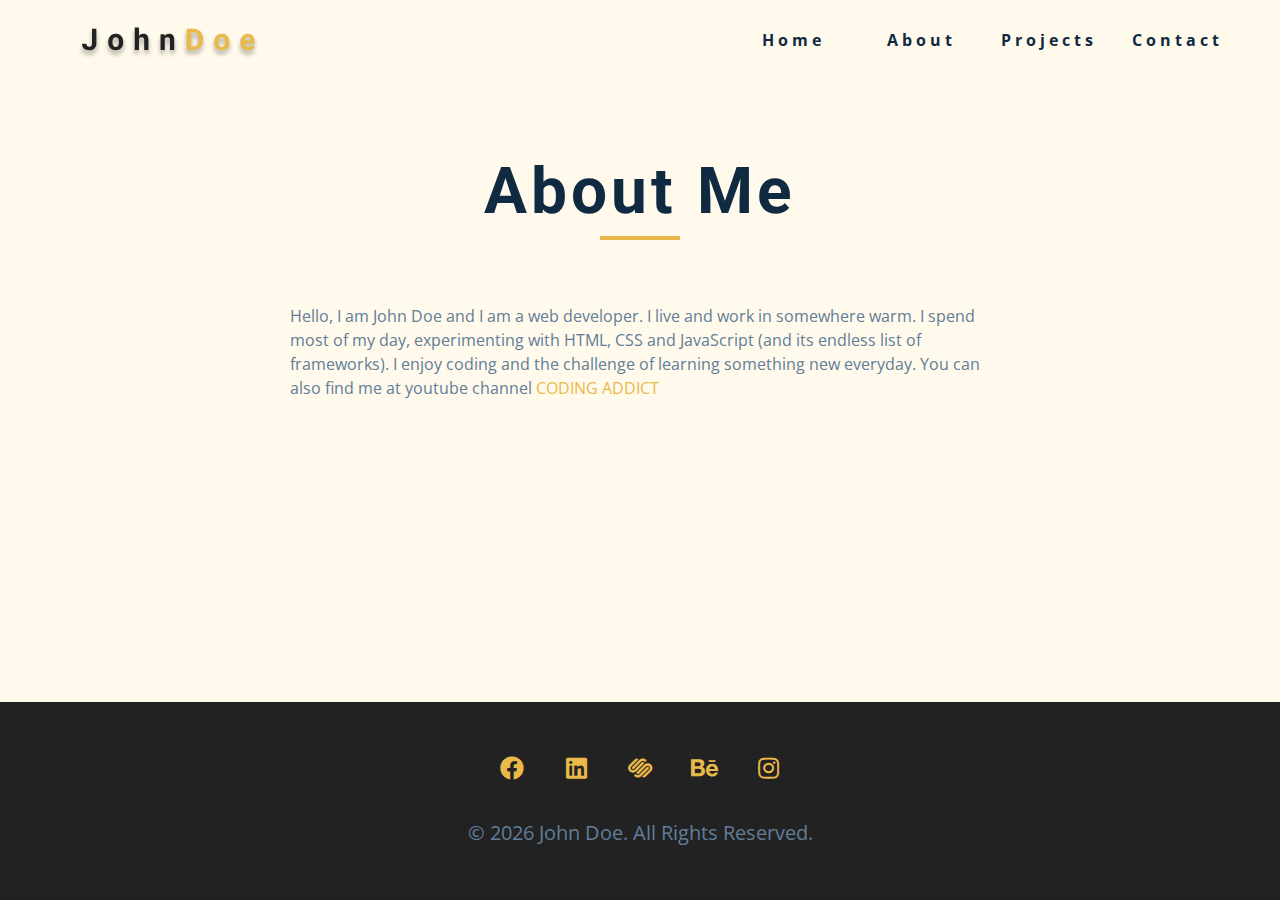
<file: about.html>
<!DOCTYPE html>
<html lang="en">
  <head>
    <meta charset="UTF-8" />
    <meta name="viewport" content="width=device-width, initial-scale=1.0" />
    <title>John Doe || About</title>
    <link
      rel="stylesheet"
      href="./fontawesome-free-5.12.1-web/css/all.min.css"
    />
    <!-- css -->
    <link rel="stylesheet" href="./css/styles.css" />
  </head>

  <body>
    <!-- navbar -->
    <nav class="nav" id="nav">
      <div class="nav-center">
        <!-- nav header -->
        <div class="nav-header">
          <img src="./images/logo.svg" class="nav-logo" alt="" />
          <button class="nav-btn" id="nav-btn">
            <i class="fas fa-bars"></i>
          </button>
        </div>
        <!-- nav links -->
        <ul class="nav-links">
          <li><a href="index.html">home</a></li>
          <li><a href="about.html">about</a></li>
          <li><a href="projects.html">projects</a></li>
          <li><a href="contact.html">contact</a></li>
        </ul>
      </div>
    </nav>
    <!-- end of navbar -->
    <!-- sidebar -->
    <aside class="sidebar" id="sidebar">
      <div>
        <button id="close-btn" class="close-btn">
          <i class="fas fa-times"></i>
        </button>
        <ul class="sidebar-links">
          <li><a href="index.html">home</a></li>
          <li><a href="about.html">about</a></li>
          <li><a href="projects.html">projects</a></li>
          <li><a href="contact.html">contact</a></li>
        </ul>
        <ul class="social-icons">
          <!-- single item -->
          <li>
            <a href="https://www.twitter.com" class="social-icon">
              <i class="fab fa-facebook"></i>
            </a>
          </li>
          <!-- end of single item -->
          <!-- single item -->
          <li>
            <a href="https://www.twitter.com" class="social-icon">
              <i class="fab fa-linkedin"></i>
            </a>
          </li>
          <!-- end of single item -->
          <!-- single item -->
          <li>
            <a href="https://www.twitter.com" class="social-icon">
              <i class="fab fa-squarespace"></i>
            </a>
          </li>
          <!-- end of single item -->
          <!-- single item -->
          <li>
            <a href="https://www.twitter.com" class="social-icon">
              <i class="fab fa-behance"></i>
            </a>
          </li>
          <!-- end of single item -->
          <!-- single item -->
          <li>
            <a href="https://www.twitter.com" class="social-icon">
              <i class="fab fa-instagram"></i>
            </a>
          </li>
          <!-- end of single item -->
        </ul>
      </div>
    </aside>
    <!-- end of sidebar -->

    <!-- ############## -->
    <!-- ############## -->
    <!-- ############## -->
    <!-- ############## -->

    <section class="section single-page">
      <!-- section title -->
      <div class="section-title">
        <h1>about me</h1>
        <div class="underline"></div>
      </div>
      <!-- end section title -->
      <div class="section-center page-info">
        <!-- about page -->
        <p>
          Hello, I am John Doe and I am a web developer. I live and work in
          somewhere warm. I spend most of my day, experimenting with HTML, CSS
          and JavaScript (and its endless list of frameworks). I enjoy coding
          and the challenge of learning something new everyday. You can also
          find me at youtube channel
          <a href="https://www.youtube.com/channel/UCMZFwxv5l-XtKi693qMJptA"
            >coding addict</a
          >
        </p>
      </div>
    </section>
    <!-- ############## -->
    <!-- ############## -->
    <!-- ############## -->
    <!-- ############## -->

    <!-- footer -->
    <footer class="footer">
      <ul class="social-icons">
        <!-- single item -->
        <li>
          <a href="https://www.twitter.com" class="social-icon">
            <i class="fab fa-facebook"></i>
          </a>
        </li>
        <!-- end of single item -->
        <!-- single item -->
        <li>
          <a href="https://www.twitter.com" class="social-icon">
            <i class="fab fa-linkedin"></i>
          </a>
        </li>
        <!-- end of single item -->
        <!-- single item -->
        <li>
          <a href="https://www.twitter.com" class="social-icon">
            <i class="fab fa-squarespace"></i>
          </a>
        </li>
        <!-- end of single item -->
        <!-- single item -->
        <li>
          <a href="https://www.twitter.com" class="social-icon">
            <i class="fab fa-behance"></i>
          </a>
        </li>
        <!-- end of single item -->
        <!-- single item -->
        <li>
          <a href="https://www.twitter.com" class="social-icon">
            <i class="fab fa-instagram"></i>
          </a>
        </li>
        <!-- end of single item -->
      </ul>

      <p>&copy; <span id="date"></span> John Doe. All rights reserved.</p>
    </footer>
    <script src="./js/app.js"></script>
  </body>
</html>
</file>
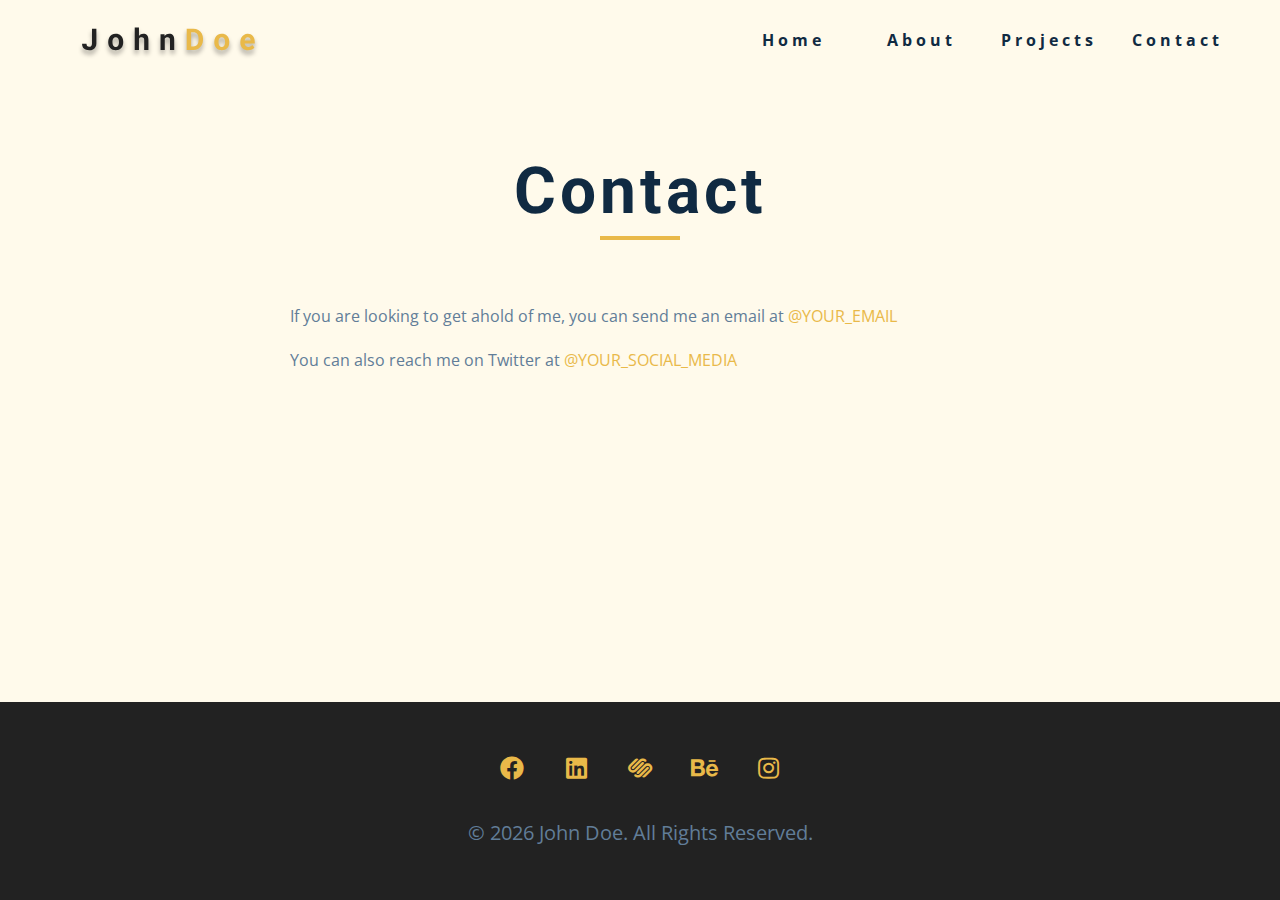
<file: contact.html>
<!DOCTYPE html>
<html lang="en">
  <head>
    <meta charset="UTF-8" />
    <meta name="viewport" content="width=device-width, initial-scale=1.0" />
    <title>John Doe || Contact</title>
    <link
      rel="stylesheet"
      href="./fontawesome-free-5.12.1-web/css/all.min.css"
    />
    <!-- css -->
    <link rel="stylesheet" href="./css/styles.css" />
  </head>

  <body>
    <!-- navbar -->
    <nav class="nav" id="nav">
      <div class="nav-center">
        <!-- nav header -->
        <div class="nav-header">
          <img src="./images/logo.svg" class="nav-logo" alt="" />
          <button class="nav-btn" id="nav-btn">
            <i class="fas fa-bars"></i>
          </button>
        </div>
        <!-- nav links -->
        <ul class="nav-links">
          <li><a href="index.html">home</a></li>
          <li><a href="about.html">about</a></li>
          <li><a href="projects.html">projects</a></li>
          <li><a href="contact.html">contact</a></li>
        </ul>
      </div>
    </nav>
    <!-- end of navbar -->
    <!-- sidebar -->
    <aside class="sidebar" id="sidebar">
      <div>
        <button id="close-btn" class="close-btn">
          <i class="fas fa-times"></i>
        </button>
        <ul class="sidebar-links">
          <li><a href="index.html">home</a></li>
          <li><a href="about.html">about</a></li>
          <li><a href="projects.html">projects</a></li>
          <li><a href="contact.html">contact</a></li>
        </ul>
        <ul class="social-icons">
          <!-- single item -->
          <li>
            <a href="https://www.twitter.com" class="social-icon">
              <i class="fab fa-facebook"></i>
            </a>
          </li>
          <!-- end of single item -->
          <!-- single item -->
          <li>
            <a href="https://www.twitter.com" class="social-icon">
              <i class="fab fa-linkedin"></i>
            </a>
          </li>
          <!-- end of single item -->
          <!-- single item -->
          <li>
            <a href="https://www.twitter.com" class="social-icon">
              <i class="fab fa-squarespace"></i>
            </a>
          </li>
          <!-- end of single item -->
          <!-- single item -->
          <li>
            <a href="https://www.twitter.com" class="social-icon">
              <i class="fab fa-behance"></i>
            </a>
          </li>
          <!-- end of single item -->
          <!-- single item -->
          <li>
            <a href="https://www.twitter.com" class="social-icon">
              <i class="fab fa-instagram"></i>
            </a>
          </li>
          <!-- end of single item -->
        </ul>
      </div>
    </aside>
    <!-- end of sidebar -->

    <!-- ############## -->
    <!-- ############## -->
    <!-- ############## -->
    <!-- ############## -->

    <section class="section single-page">
      <!-- section title -->
      <div class="section-title">
        <h1>contact</h1>
        <div class="underline"></div>
      </div>
      <!-- end section title -->
      <div class="section-center page-info">
        <!-- contact page-->
        <p>
          If you are looking to get ahold of me, you can send me an email at
          <a href="mailto:email@email.com">@your_email</a>
        </p>
        <p>
          You can also reach me on Twitter at
          <a href="https://www.twitter.com">@your_social_media </a>
        </p>
      </div>
    </section>
    <!-- ############## -->
    <!-- ############## -->
    <!-- ############## -->
    <!-- ############## -->

    <!-- footer -->
    <footer class="footer">
      <ul class="social-icons">
        <!-- single item -->
        <li>
          <a href="https://www.twitter.com" class="social-icon">
            <i class="fab fa-facebook"></i>
          </a>
        </li>
        <!-- end of single item -->
        <!-- single item -->
        <li>
          <a href="https://www.twitter.com" class="social-icon">
            <i class="fab fa-linkedin"></i>
          </a>
        </li>
        <!-- end of single item -->
        <!-- single item -->
        <li>
          <a href="https://www.twitter.com" class="social-icon">
            <i class="fab fa-squarespace"></i>
          </a>
        </li>
        <!-- end of single item -->
        <!-- single item -->
        <li>
          <a href="https://www.twitter.com" class="social-icon">
            <i class="fab fa-behance"></i>
          </a>
        </li>
        <!-- end of single item -->
        <!-- single item -->
        <li>
          <a href="https://www.twitter.com" class="social-icon">
            <i class="fab fa-instagram"></i>
          </a>
        </li>
        <!-- end of single item -->
      </ul>

      <p>&copy; <span id="date"></span> John Doe. All rights reserved.</p>
    </footer>
    <script src="./js/app.js"></script>
  </body>
</html>
</file>
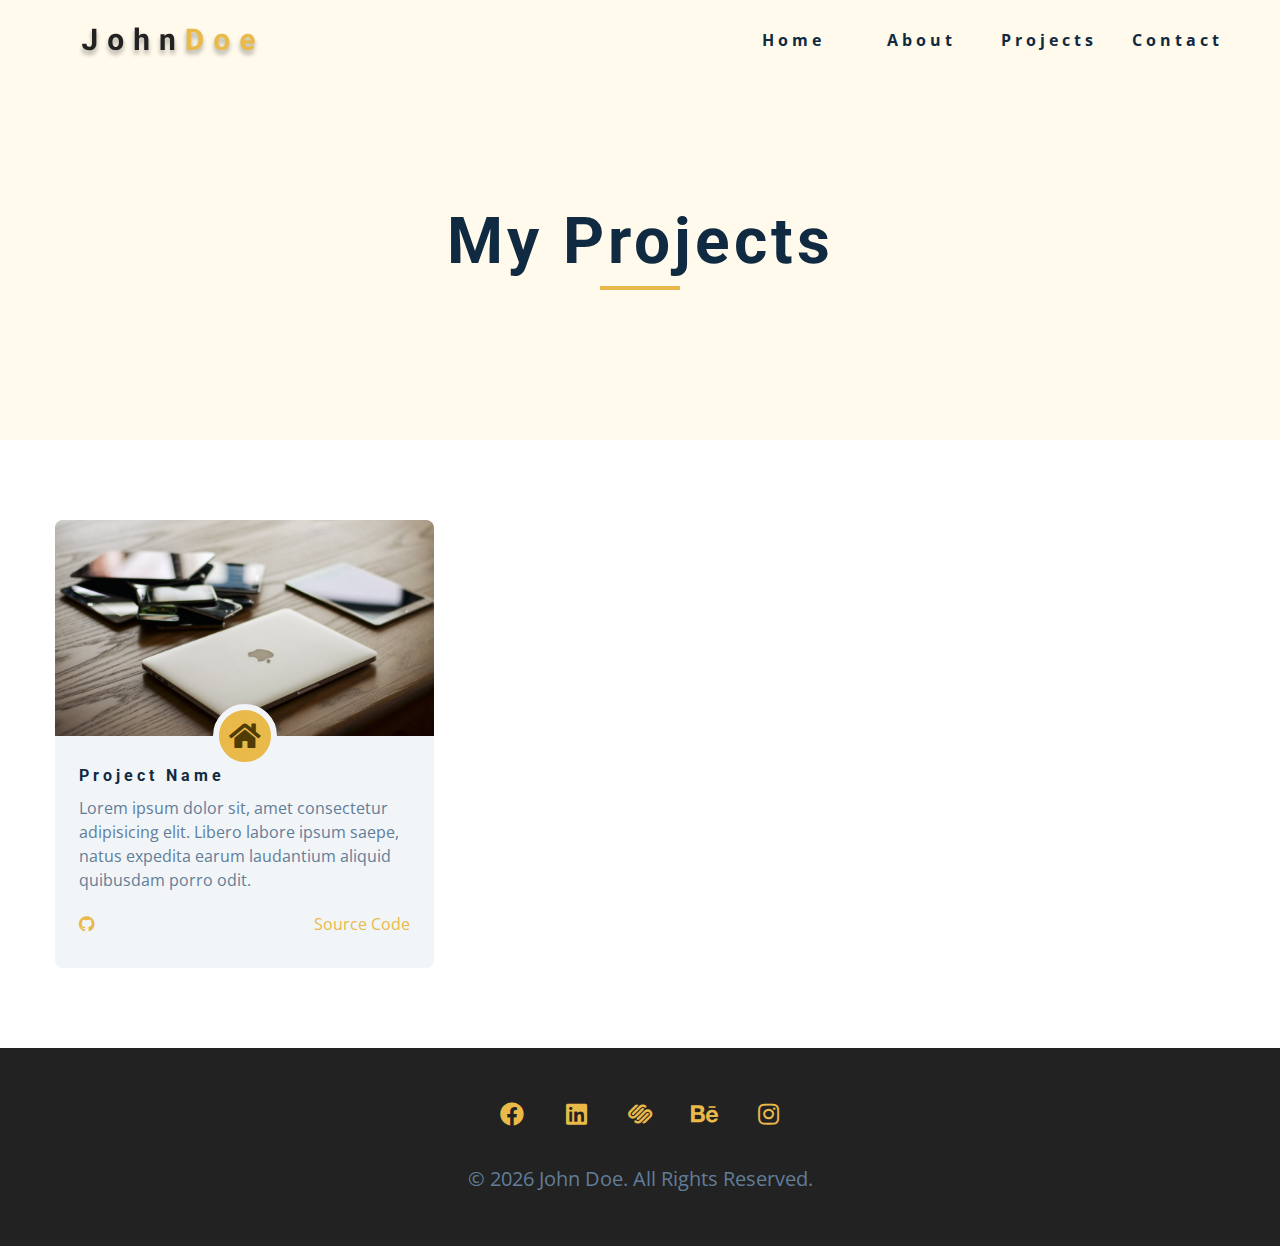
<file: projects.html>
<!DOCTYPE html>
<html lang="en">
  <head>
    <meta charset="UTF-8" />
    <meta name="viewport" content="width=device-width, initial-scale=1.0" />
    <title>John Doe || Projects</title>
    <link
      rel="stylesheet"
      href="./fontawesome-free-5.12.1-web/css/all.min.css"
    />
    <!-- css -->
    <link rel="stylesheet" href="./css/styles.css" />
  </head>

  <body>
    <!-- navbar -->
    <nav class="nav" id="nav">
      <div class="nav-center">
        <!-- nav header -->
        <div class="nav-header">
          <img src="./images/logo.svg" class="nav-logo" alt="" />
          <button class="nav-btn" id="nav-btn">
            <i class="fas fa-bars"></i>
          </button>
        </div>
        <!-- nav links -->
        <ul class="nav-links">
          <li><a href="index.html">home</a></li>
          <li><a href="about.html">about</a></li>
          <li><a href="projects.html">projects</a></li>
          <li><a href="contact.html">contact</a></li>
        </ul>
      </div>
    </nav>
    <!-- end of navbar -->
    <!-- sidebar -->
    <aside class="sidebar" id="sidebar">
      <div>
        <button id="close-btn" class="close-btn">
          <i class="fas fa-times"></i>
        </button>
        <ul class="sidebar-links">
          <li><a href="index.html">home</a></li>
          <li><a href="about.html">about</a></li>
          <li><a href="projects.html">projects</a></li>
          <li><a href="contact.html">contact</a></li>
        </ul>
        <ul class="social-icons">
          <!-- single item -->
          <li>
            <a href="https://www.twitter.com" class="social-icon">
              <i class="fab fa-facebook"></i>
            </a>
          </li>
          <!-- end of single item -->
          <!-- single item -->
          <li>
            <a href="https://www.twitter.com" class="social-icon">
              <i class="fab fa-linkedin"></i>
            </a>
          </li>
          <!-- end of single item -->
          <!-- single item -->
          <li>
            <a href="https://www.twitter.com" class="social-icon">
              <i class="fab fa-squarespace"></i>
            </a>
          </li>
          <!-- end of single item -->
          <!-- single item -->
          <li>
            <a href="https://www.twitter.com" class="social-icon">
              <i class="fab fa-behance"></i>
            </a>
          </li>
          <!-- end of single item -->
          <!-- single item -->
          <li>
            <a href="https://www.twitter.com" class="social-icon">
              <i class="fab fa-instagram"></i>
            </a>
          </li>
          <!-- end of single item -->
        </ul>
      </div>
    </aside>
    <!-- end of sidebar -->

    <!-- ############## -->
    <!-- ############## -->
    <!-- ############## -->
    <!-- ############## -->
    <header class="projects-hero">
      <!-- section title -->
      <div class="section-title">
        <h1>my projects</h1>
        <div class="underline"></div>
      </div>
    </header>

    <section class="section">
      <div class="section-center projects-page-center">
        <!-- single project -->
        <article class="single-project">
          <div class="project-container">
            <img src="./images/project-1.jpeg" alt="single project" />
            <a href="https://www.johnsmilga.com" class="project-icon">
              <i class="fas fa-home"></i>
            </a>
          </div>
          <div class="project-details">
            <h4>project name</h4>
            <p>
              Lorem ipsum dolor sit, amet consectetur adipisicing elit. Libero
              labore ipsum saepe, natus expedita earum laudantium aliquid
              quibusdam porro odit.
            </p>
            <div class="project-footer">
              <span>
                <i class="fab fa-github"></i>
              </span>
              <a href="https://www.github.com">source code</a>
            </div>
          </div>
        </article>
        <!-- end of single project -->
      </div>
    </section>
    <!-- ############## -->
    <!-- ############## -->
    <!-- ############## -->
    <!-- ############## -->

    <!-- footer -->
    <footer class="footer">
      <ul class="social-icons">
        <!-- single item -->
        <li>
          <a href="https://www.twitter.com" class="social-icon">
            <i class="fab fa-facebook"></i>
          </a>
        </li>
        <!-- end of single item -->
        <!-- single item -->
        <li>
          <a href="https://www.twitter.com" class="social-icon">
            <i class="fab fa-linkedin"></i>
          </a>
        </li>
        <!-- end of single item -->
        <!-- single item -->
        <li>
          <a href="https://www.twitter.com" class="social-icon">
            <i class="fab fa-squarespace"></i>
          </a>
        </li>
        <!-- end of single item -->
        <!-- single item -->
        <li>
          <a href="https://www.twitter.com" class="social-icon">
            <i class="fab fa-behance"></i>
          </a>
        </li>
        <!-- end of single item -->
        <!-- single item -->
        <li>
          <a href="https://www.twitter.com" class="social-icon">
            <i class="fab fa-instagram"></i>
          </a>
        </li>
        <!-- end of single item -->
      </ul>

      <p>&copy; <span id="date"></span> John Doe. All rights reserved.</p>
    </footer>
    <script src="./js/app.js"></script>
  </body>
</html>
</file>
<file: css/styles.css>
/*
=============== 
Fonts
===============
*/
@import url("https://fonts.googleapis.com/css?family=Open+Sans|Roboto:400,700&display=swap");

/*
=============== 
Variables
===============
*/

:root {
  /* dark shades of primary color*/
  --clr-primary-1: hsl(43, 86%, 17%);
  --clr-primary-2: hsl(43, 77%, 27%);
  --clr-primary-3: hsl(43, 72%, 37%);
  --clr-primary-4: hsl(42, 63%, 48%);
  /* primary/main color */
  --clr-primary-5: hsl(42, 78%, 60%);
  /* lighter shades of primary color */
  --clr-primary-6: hsl(43, 89%, 70%);
  --clr-primary-7: hsl(43, 90%, 76%);
  --clr-primary-8: hsl(45, 86%, 81%);
  --clr-primary-9: hsl(45, 90%, 88%);
  --clr-primary-10: hsl(45, 100%, 96%);
  /* darkest grey - used for headings */
  --clr-grey-1: hsl(209, 61%, 16%);
  --clr-grey-2: hsl(211, 39%, 23%);
  --clr-grey-3: hsl(209, 34%, 30%);
  --clr-grey-4: hsl(209, 28%, 39%);
  /* grey used for paragraphs */
  --clr-grey-5: hsl(210, 22%, 49%);
  --clr-grey-6: hsl(209, 23%, 60%);
  --clr-grey-7: hsl(211, 27%, 70%);
  --clr-grey-8: hsl(210, 31%, 80%);
  --clr-grey-9: hsl(212, 33%, 89%);
  --clr-grey-10: hsl(210, 36%, 96%);
  --clr-white: #fff;
  --ff-primary: "Roboto", sans-serif;
  --ff-secondary: "Open Sans", sans-serif;
  --transition: all 0.3s linear;
  --spacing: 0.25rem;
  --radius: 0.5rem;
  --light-shadow: 0 5px 15px rgba(0, 0, 0, 0.1);
  --dark-shadow: 0 5px 15px rgba(0, 0, 0, 0.2);
  --max-width: 1170px;
}
/*
=============== 
Global Styles
===============
*/

*,
::after,
::before {
  margin: 0;
  padding: 0;
  box-sizing: border-box;
}
body {
  font-family: var(--ff-secondary);
  background: var(--clr-white);
  color: var(--clr-grey-1);
  line-height: 1.5;
  font-size: 0.875rem;
}
ul {
  list-style-type: none;
}
a {
  text-decoration: none;
}
img:not(.nav-logo) {
  width: 100%;
  display: block;
}

h1,
h2,
h3,
h4 {
  letter-spacing: var(--spacing);
  text-transform: capitalize;
  line-height: 1.25;
  margin-bottom: 0.75rem;
  font-family: var(--ff-primary);
}
h1 {
  font-size: 3rem;
}
h2 {
  font-size: 2rem;
}
h3 {
  font-size: 1.25rem;
}
h4 {
  font-size: 0.875rem;
}
p {
  margin-bottom: 1.25rem;
  color: var(--clr-grey-5);
}
@media screen and (min-width: 800px) {
  h1 {
    font-size: 4rem;
  }
  h2 {
    font-size: 2.5rem;
  }
  h3 {
    font-size: 1.75rem;
  }
  h4 {
    font-size: 1rem;
  }
  body {
    font-size: 1rem;
  }
  h1,
  h2,
  h3,
  h4 {
    line-height: 1;
  }
}
/*  global classes */

.btn {
  text-transform: uppercase;
  background: var(--clr-primary-5);
  color: var(--clr-primary-1);
  padding: 0.375rem 0.75rem;
  letter-spacing: var(--spacing);
  display: inline-block;
  font-weight: 700;
  transition: var(--transition);
  font-size: 0.875rem;
  border: 2px solid transparent;
  cursor: pointer;
  box-shadow: 0 1px 3px rgba(0, 0, 0, 0.2);
  border-radius: var(--radius);
}
.btn:hover {
  color: var(--clr-primary-1);
  background: var(--clr-primary-7);
}
/* section */
.section {
  padding: 5rem 0;
}

.section-center {
  width: 90vw;
  margin: 0 auto;
  max-width: 1170px;
}
@media screen and (min-width: 992px) {
  .section-center {
    width: 95vw;
  }
}
/* added during recording */
.underline {
  width: 5rem;
  height: 0.25rem;
  margin-bottom: 1.25rem;
  background: var(--clr-primary-5);
  margin-left: auto;
  margin-right: auto;
}

.section-title {
  margin-bottom: 4rem;
  text-align: center;
}

.bg-grey {
  background: var(--clr-grey-10);
}

/*
=============== 
Navbar
===============
*/

.nav-links {
  display: none;
}

.nav {
  height: 5rem;
  padding: 1rem;
  display: grid;
  align-items: center;
  transition: var(--transition);
  position: fixed;
  background: var(--clr-white);
  top: 0;
  left: 0;
  width: 100%;
  z-index: 2;
}

/* esto afecta al layout grande...el layout pequeño por default esta estirado
porque no tiene un max width... */
.nav-center {
  max-width: 1170px;
  margin: 0 auto;
  width: 100%;
}

.nav-header {
  display: grid;
  grid-template-columns: auto 1fr;
  align-items: center; /*aqui se alinea verticalmente los hijos... es decir el logo y el btn*/
}

.nav-btn {
  background: transparent;
  border-color: transparent;
  color: var(--clr-primary-5);
  font-size: 2rem;
  cursor: pointer;
  justify-self: end; /*en flexbox se utilizaba justify content: space betwen en el parent ahora en el mismo hijo se justifica al end*/
}

@media screen and (min-width: 768px) {
  .nav {
    background: var(--clr-primary-10);
  }
  .nav-btn {
    display: none;
  }
  .nav-links {
    display: grid;
    grid-template-columns: repeat(4, 1fr);
    justify-items: center;
    -moz-column-gap: 2rem;
    column-gap: 2rem;
    justify-self: end;
  }
  .nav-links a {
    text-transform: capitalize;
    color: var(--clr-grey-1);
    letter-spacing: var(--spacing);
    font-weight: bold;
    transition: var(--transition);
  }
  .nav-links a:hover {
    color: var(--clr-primary-5);
  }
  .nav-center {
    display: grid;
    grid-template-columns: auto 1fr;
    align-items: center;
  }
}
/* fixed navbar */
.navbar-fixed {
  background: var(--clr-white);
  box-shadow: var(--light-shadow);
}

/*
=============== 
Sidebar
===============
*/
.sidebar {
  position: fixed;
  top: 0;
  left: 0;
  width: 100%;
  height: 100%;
  background: var(--clr-grey-10);
  z-index: 4;
  display: grid;
  place-items: center;
  transition: var(--transition);
  /* add later */
  transform: translateX(-100%);
}

.show-sidebar {
  transform: translateX(0);
}

.sidebar-links {
  text-align: center;
}
.sidebar-links a {
  font-size: 2rem;
  text-transform: capitalize;
  transition: var(--transition);
  color: var(--clr-grey-5);
  letter-spacing: var(--spacing);
  display: inline-block;
  margin-bottom: 1.5rem;
}
.sidebar-links a:hover {
  color: var(--clr-primary-5);
}
.social-icons {
  display: grid;
  margin-top: 3rem;
  width: 20rem;
  grid-template-columns: repeat(5, 1fr);
  justify-items: center;
}

.social-icon {
  font-size: 1.5rem;
  color: var(--clr-grey-1);
  transition: var(--transition);
}
.social-icon:hover {
  color: var(--clr-primary-5);
}

.close-btn {
  position: absolute;
  top: 1rem;
  right: 1rem;
  font-size: 3rem;
  background: transparent;
  border: transparent;
  transition: var(--transition);
  color: #bb2525;
  cursor: pointer;
}

.close-btn:hover {
  color: #e66b6b;
}
/* 
=============== 
Hero
===============
*/
/* underline added to globals */
.hero .underline {
  margin-left: 0;
  margin-bottom: 0.5rem;
}
.hero-img {
  display: none;
}
.hero {
  background: var(--clr-primary-10);
}

.hero-center {
  margin-top: 5rem;
  min-height: calc(100vh - 10rem);
  display: grid;
  place-items: center;
}

.hero-info h4 {
  color: var(--clr-grey-5);
}
.hero-icons {
  justify-items: start;
}

.hero-btn {
  margin-top: 1.25rem;
}

.hero-photo {
  position: relative;
  max-width: 25rem;
  max-height: 30rem;
  -o-object-fit: cover;
  object-fit: cover;
  border-radius: var(--radius);
}

@media screen and (min-width: 992px) {
  .hero-img {
    position: relative;
    display: block;
  }
  .hero-center {
    grid-template-columns: 1fr 1fr;
  }

  .hero-img::before,
  .about-img::before {
    content: "";
    position: absolute;
    width: 100%;
    height: 100%;
    border: 0.25rem solid var(--clr-primary-5);
    top: 2rem;
    right: -2rem;
    border-radius: var(--radius);
  }
}

/*
=============== 
About
===============
*/
/* section title added to globals */
.about-title {
  text-align: left;
  margin-bottom: 2rem;
}
.about-title .underline {
  margin-left: 0;
}

.about-center {
  display: grid;
  gap: 3rem 2rem;
}

.about-img {
  justify-self: center;
}

@media screen and (min-width: 992px) {
  .about-center {
    grid-template-columns: 1fr 1fr;
  }
  .about-img {
    position: relative;
  }
  .about-img::before {
    left: -2rem;
  }
  .about-info {
    align-self: center;
  }
}

/*
=============== 
Services
===============
*/
/* small screen layout setup */
/* bg-grey in globals */

.service {
  background: var(--clr-white);
  padding: 3rem 1.5rem;
  margin-bottom: 2rem;
  border-radius: var(--radius);
  text-align: center;
  transition: var(--transition);
}

.service-icon {
  font-size: 2rem;
  margin-bottom: 1.5rem;
}

.service .underline {
  width: 3rem;
  height: 0.12rem;
  transition: var(--transition);
}
.service p {
  transition: var(--transition);
}

.service:hover {
  background: var(--clr-primary-5);
  color: var(--clr-white);
}
.service:hover p {
  color: var(--clr-white);
}

.service:hover .underline {
  background: var(--clr-white);
}
@media screen and (min-width: 676px) {
  .services-center {
    display: grid;
    grid-template-columns: 1fr 1fr;
    -moz-column-gap: 2rem;
    column-gap: 2rem;
  }
}

@media screen and (min-width: 992px) {
  .services-center {
    grid-template-columns: repeat(3, 1fr);
  }
}

/*
=============== 
Projects
===============
*/
.projects-text {
  width: 85vw;
  max-width: 30rem;
  margin: 0 auto;
}

.project {
  position: relative;
  background: var(--clr-primary-5);
  border-radius: var(--radius);
  margin-bottom: 2rem;
}

.project-info {
  text-align: center;
  color: var(--clr-white);
  position: absolute;
  top: 50%;
  left: 50%;
  transform: translate(-50%, -50%);
  transition: var(--transition);
  opacity: 0;
}

.project-info p {
  text-transform: capitalize;
  color: var(--clr-white);
}

.project:hover .project-info {
  opacity: 1;
}

.project-img {
  transition: var(--transition);
  border-radius: var(--radius);
  height: 15rem;
  -o-object-fit: cover;
  object-fit: cover;
}

.project:hover .project-img {
  opacity: 0.1;
}

.project::after {
  content: "";
  position: absolute;
  top: 0;
  left: 0;
  width: 100%;
  height: 100%;
  border: 0.25rem solid var(--clr-white);
  border-radius: var(--radius);
  transition: var(--transition);
  opacity: 0;
}

.project:hover::after {
  opacity: 1;
  transform: scale(0.8);
}
@media screen and (min-width: 676px) {
  .projects-center {
    display: grid;
    grid-template-columns: 1fr 1fr;
    -moz-column-gap: 2rem;
    column-gap: 2rem;
  }
}

@media screen and (min-width: 992px) {
  .projects-center {
    grid-template-columns: 1fr 1fr 1fr;
  }
}

@media screen and (min-width: 992px) {
  .projects-center {
    grid-template-columns: 1fr 1fr 1fr;
  }
}

@media screen and (min-width: 1170px) {
  .projects-center {
    grid-template-rows: 200px 200px;
    gap: 1rem;
    grid-template-areas:
      "a b b"
      "a c d";
  }

  .project-img {
    height: 100%;
  }

  .project {
    height: 100%;
  }

  .project-1 {
    grid-area: a;
  }
  .project-2 {
    grid-area: b;
  }
  .project-3 {
    grid-area: c;
  }
  .project-4 {
    grid-area: d;
  }
}

/*
=============== 
Connect
===============
*/
.connect {
  min-height: 40vh;
  position: relative;
  padding: 10rem 0 5rem 0;
  margin: 5rem 0;
  -webkit-clip-path: polygon(51% 0, 100% 11%, 100% 90%, 53% 100%, 0 90%, 0 10%);
  clip-path: polygon(51% 0, 100% 11%, 100% 90%, 53% 100%, 0 90%, 0 10%);
}

.video-container {
  position: absolute;
  top: 0;
  left: 0;
  width: 100%;
  height: 100%;
  -o-object-fit: cover;
  object-fit: cover;
  z-index: -2;
}

.connect::after {
  content: "";
  position: absolute;
  top: 0;
  left: 0;
  width: 100%;
  height: 100%;
  background: var(--clr-white);
  opacity: 0.7;
  z-index: -1;
}
.connect {
  display: grid;
  place-items: center;
}
.video-banner .section-title {
  margin-bottom: 2rem;
}
.video-text {
  max-width: 30rem;
}

.video-banner {
  padding: 3rem 5rem 12rem 5rem;
  background: var(--clr-primary-10);
  text-align: center;
  -webkit-clip-path: polygon(
    0% 0%,
    100% 0%,
    100% 75%,
    75% 75%,
    75% 100%,
    50% 75%,
    0% 75%
  );
  clip-path: polygon(
    0% 0%,
    100% 0%,
    100% 75%,
    75% 75%,
    75% 100%,
    50% 75%,
    0% 75%
  );
}

/*
=============== 
Skills
===============
*/

@media screen and (min-width: 768px) {
  .skills-center {
    display: grid;
    grid-template-columns: 1fr 1fr;
    -moz-column-gap: 2rem;
    column-gap: 2rem;
  }
}

.skills {
  background: var(--clr-primary-9);
}

.skills h3 {
  margin: 1.5rem 0;
  color: var(--clr-primary-1);
}

.skill {
  margin-bottom: 1.25rem;
}

.skill p {
  margin-bottom: 0.5rem;
  text-transform: capitalize;
  color: var(--clr-primary-1);
}

.skill-container {
  background: var(--clr-white);
  height: 1rem;
  width: 100%;
  border-radius: var(--radius);
  position: relative;
}
.skill-value {
  position: absolute;
  top: 0;
  left: 0;
  background: var(--clr-primary-5);
  height: 100%;
  width: 50%;
  border-radius: var(--radius);
}
.value-70 {
  width: 70%;
}

.value-80 {
  width: 80%;
}
.skill-text {
  position: absolute;
  top: -2rem;
  left: 50%;
  transform: translateX(-50%);
}
.skill-text-70 {
  left: 70%;
}
.skill-text-80 {
  left: 80%;
}
/*
=============== 
Timeline
===============
*/
.timeline-center {
  width: 80vw;
  max-width: 40rem;
}
.timeline-item {
  border-top: 2px dashed var(--clr-primary-5);
  margin: 0;
  padding: 4rem 2rem;
  position: relative;
}
.timeline p {
  margin-bottom: 0;
}
.timeline-item:nth-child(even) {
  border-left: 2px dashed var(--clr-primary-5);
  border-top-left-radius: 2rem;
  border-bottom-left-radius: 2rem;
  margin-right: 2rem;
  padding-right: 0;
}

.timeline-item:nth-child(odd) {
  border-right: 2px dashed var(--clr-primary-5);
  border-top-right-radius: 2rem;
  border-bottom-right-radius: 2rem;
  margin-left: 2rem;
  padding-left: 0;
}

.timeline-item:first-child {
  border-top: 0;
  border-top-right-radius: 0;
}

.timeline-item:last-child {
  border-bottom-left-radius: 0;
}

.number {
  position: absolute;
  top: 50%;
  transform: translate(-50%, -50%);
  margin-bottom: 0;
  background: var(--clr-primary-5);
  width: 2rem;
  height: 2rem;
  border-radius: 50%;
  display: grid;
  place-items: center;
  color: var(--clr-primary-1);
  font-weight: bold;
}

.timeline-item:nth-child(even) .number {
  left: 0;
}

.timeline-item:nth-child(odd) .number {
  right: 0;
  transform: translate(50%, -50%);
}

/*
=============== 
Blog
===============
*/
.blog {
  background: var(--clr-grey-10);
}
.card {
  height: 27rem;
  position: relative;
  /* talk later */
  perspective: 1500px;
}

.card-side {
  transition: all 2s linear;
  -webkit-backface-visibility: hidden;
  backface-visibility: hidden;
  position: absolute;
  top: 0;
  left: 0;
  width: 100%;
  height: 100%;
  border-radius: var(--radius);
  -webkit-transform: translate3d(0, 0, 0);
  visibility: visible;
}

.card-front {
  background: var(--clr-white);
}
.card-back {
  background: var(--clr-primary-10);
  transform: rotateY(180deg);
  display: grid;
  place-items: center;
}

.card:hover .card-front {
  transform: rotateY(-180deg);
}
.card:hover .card-back {
  transform: rotateY(0);
}

.card-front img {
  height: 13rem;
  -o-object-fit: cover;
  object-fit: cover;
  border-top-left-radius: var(--radius);
  border-top-right-radius: var(--radius);
}

.card-footer {
  display: grid;
  grid-template-columns: auto 1fr;
  align-items: center;
}

.card-footer img {
  width: 2rem;
  height: 2rem;
  -o-object-fit: cover;
  object-fit: cover;
  border-radius: 50%;
}

.card-footer p {
  margin-bottom: 0;
  text-transform: uppercase;
  justify-self: end;
  color: var(--clr-primary-5);
  font-size: 0.85rem;
}

.card-info {
  padding: 1rem 1.5rem;
}

.blog-center {
  display: grid;
  grid-template-columns: repeat(auto-fill, minmax(330px, 1fr));
  gap: 3rem 1rem;
}

/*
=============== 
Footer
===============
*/

.footer {
  padding-bottom: 2rem;
  background: #222;
  display: grid;
  place-items: center;
}
.footer .social-icons {
  margin-bottom: 2rem;
}
.footer .social-icon {
  color: var(--clr-primary-5);
}
.footer .social-icon:hover {
  color: var(--clr-primary-10);
}

.footer p {
  font-size: 1.25rem;
  text-transform: capitalize;
}
/*
=============== 
Single Page
===============
*/
.single-page {
  margin-top: 5rem;
  background: var(--clr-primary-10);
  min-height: calc(100vh - 5rem - 198px);
}
.page-info {
  max-width: 700px;
}
.page-info a {
  text-transform: uppercase;
  color: var(--clr-primary-5);
  transition: var(--transition);
}

.page-info a:hover {
  color: var(--clr-primary-1);
}

/*
=============== 
Products Page
===============
*/

.projects-hero {
  margin-top: 5rem;
  height: 40vh;
  background: var(--clr-primary-10);
  display: grid;
  place-items: center;
}

.projects-hero .section-title {
  margin-bottom: 0;
}

.single-project {
  background: var(--clr-grey-10);
  border-radius: var(--radius);
}

.project-container img {
  border-top-left-radius: var(--radius);
  border-top-right-radius: var(--radius);
}
.project-container {
  position: relative;
}

.project-icon {
  position: absolute;
  font-size: 1.75rem;
  bottom: 0;
  left: 50%;
  transform: translate(-50%, 50%);
  width: 4rem;
  height: 4rem;
  display: grid;
  place-items: center;
  background: var(--clr-primary-5);
  border-radius: 50%;
  color: var(--clr-primary-1);
  border: 0.375rem solid var(--clr-grey-10);
}

.project-details {
  padding: 2rem 1.5rem;
}

.project-footer {
  display: grid;
  grid-template-columns: 1fr 1fr;
  color: var(--clr-primary-5);
}

.project-footer a {
  color: var(--clr-primary-5);
  text-transform: capitalize;
  transition: var(--transition);
  justify-self: end;
}

.project-footer a:hover {
  color: var(--clr-primary-1);
}

.projects-page-center {
  display: grid;
  grid-template-columns: repeat(auto-fill, minmax(330px, 1fr));
  gap: 3rem 1rem;
}
</file>
